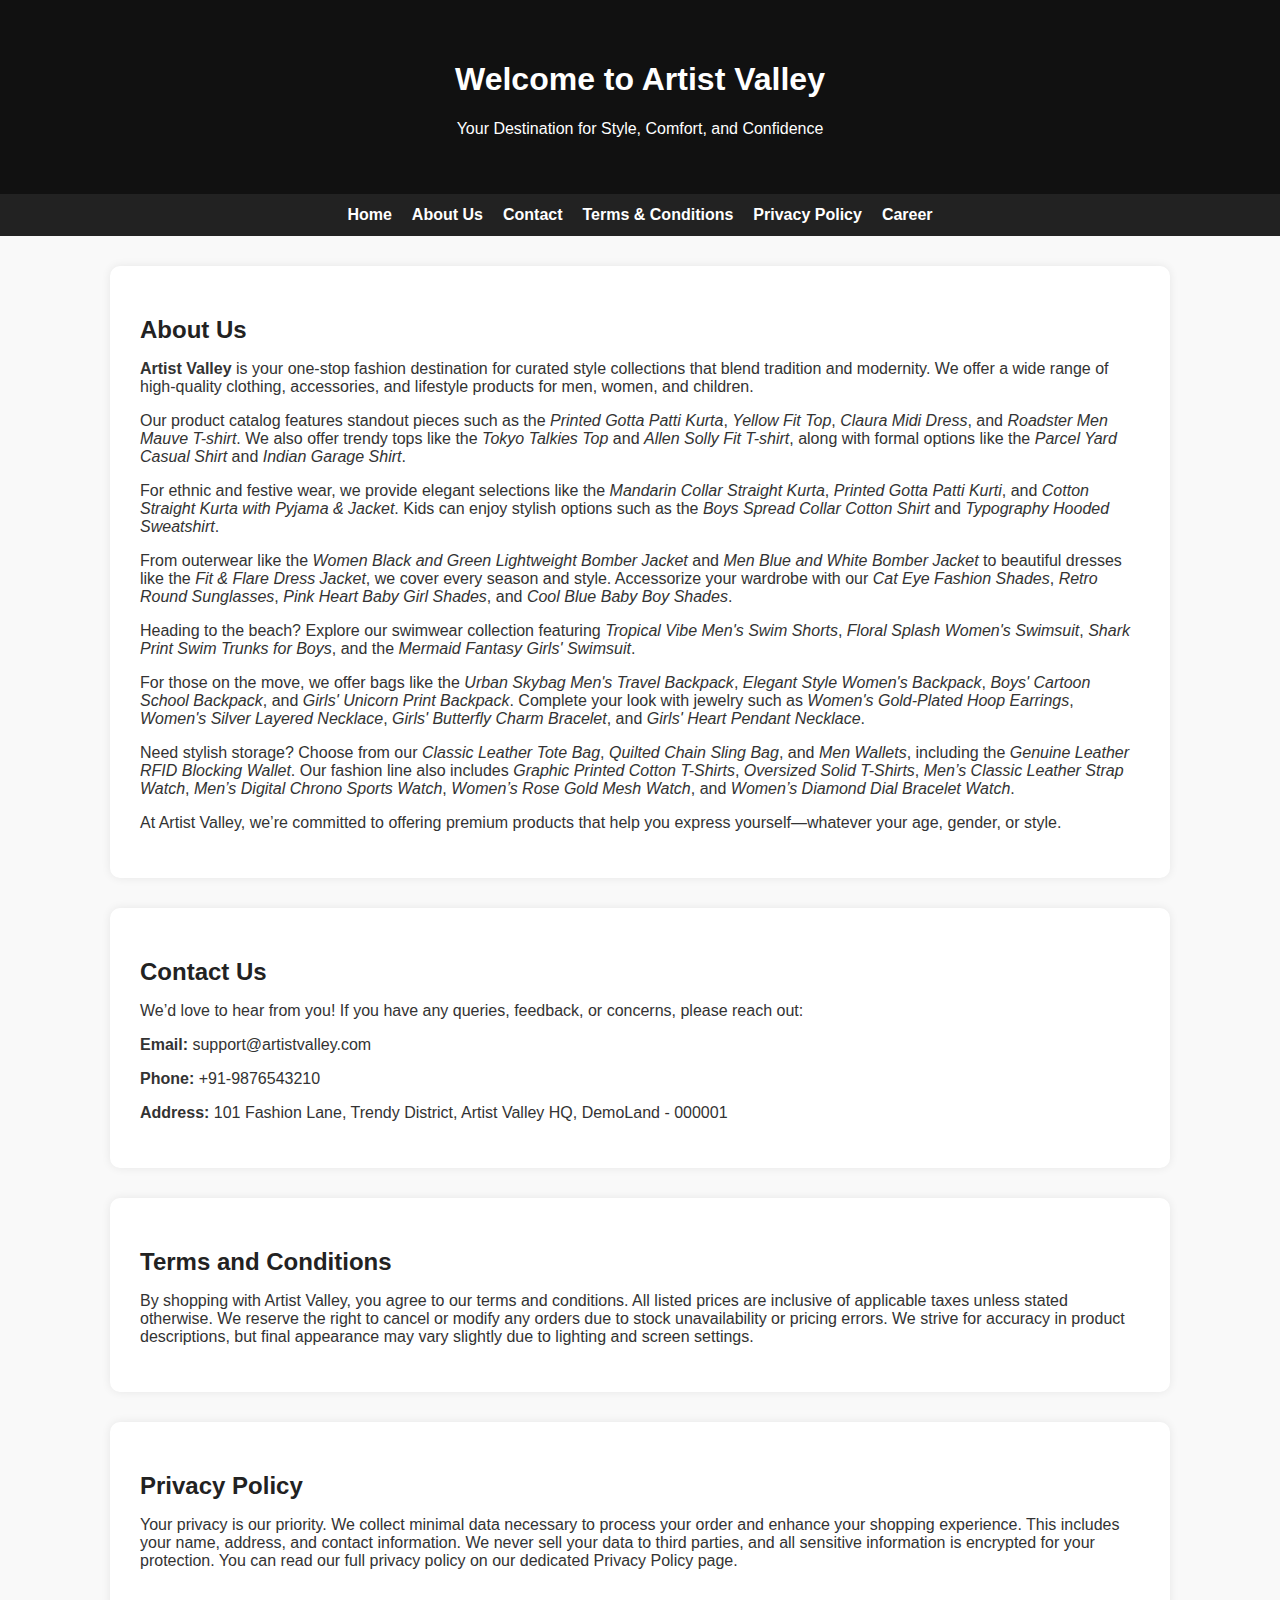
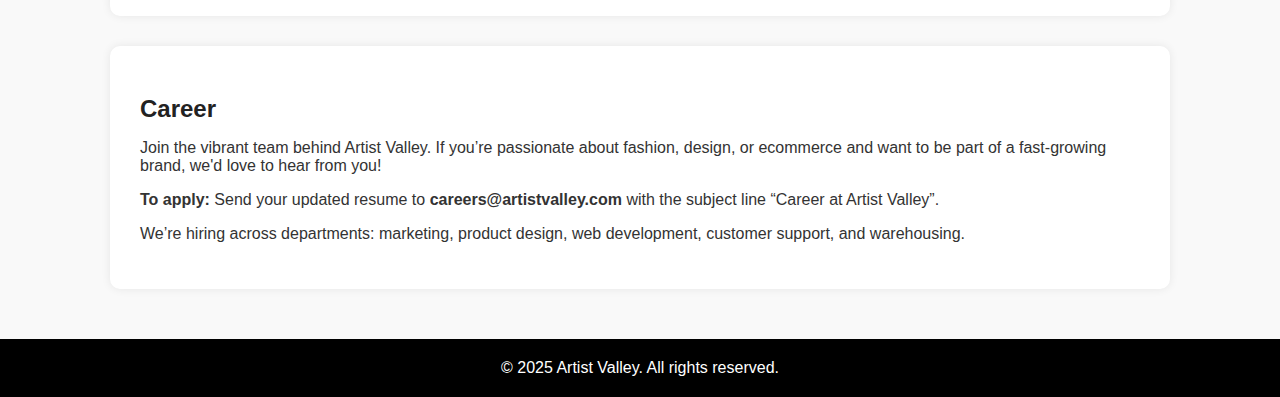
<file: info.html>
<!DOCTYPE html>
<html lang="en">
<head>
  <meta charset="UTF-8" />
  <meta name="viewport" content="width=device-width, initial-scale=1.0"/>
  <title>Artist Valley | Info Pages</title>
 <link rel="stylesheet" href="css/info.css" />
</head>
<body>

  <header>
    <h1>Welcome to Artist Valley</h1>
    <p>Your Destination for Style, Comfort, and Confidence</p>
  </header>

  <nav>
    <a href="index.html">Home</a>
    <a href="#about">About Us</a>
    <a href="#contact">Contact</a>
    <a href="#terms">Terms & Conditions</a>
    <a href="#privacy">Privacy Policy</a>
    <a href="#career">Career</a>
  </nav>

  <section id="about">
    <h2>About Us</h2>
    <p><strong>Artist Valley</strong> is your one-stop fashion destination for curated style collections that blend tradition and modernity. We offer a wide range of high-quality clothing, accessories, and lifestyle products for men, women, and children.</p>
    <p>Our product catalog features standout pieces such as the <em>Printed Gotta Patti Kurta</em>, <em>Yellow Fit Top</em>, <em>Claura Midi Dress</em>, and <em>Roadster Men Mauve T-shirt</em>. We also offer trendy tops like the <em>Tokyo Talkies Top</em> and <em>Allen Solly Fit T-shirt</em>, along with formal options like the <em>Parcel Yard Casual Shirt</em> and <em>Indian Garage Shirt</em>.</p>

    <p>For ethnic and festive wear, we provide elegant selections like the <em>Mandarin Collar Straight Kurta</em>, <em>Printed Gotta Patti Kurti</em>, and <em>Cotton Straight Kurta with Pyjama & Jacket</em>. Kids can enjoy stylish options such as the <em>Boys Spread Collar Cotton Shirt</em> and <em>Typography Hooded Sweatshirt</em>.</p>

    <p>From outerwear like the <em>Women Black and Green Lightweight Bomber Jacket</em> and <em>Men Blue and White Bomber Jacket</em> to beautiful dresses like the <em>Fit & Flare Dress Jacket</em>, we cover every season and style. Accessorize your wardrobe with our <em>Cat Eye Fashion Shades</em>, <em>Retro Round Sunglasses</em>, <em>Pink Heart Baby Girl Shades</em>, and <em>Cool Blue Baby Boy Shades</em>.</p>

    <p>Heading to the beach? Explore our swimwear collection featuring <em>Tropical Vibe Men's Swim Shorts</em>, <em>Floral Splash Women's Swimsuit</em>, <em>Shark Print Swim Trunks for Boys</em>, and the <em>Mermaid Fantasy Girls' Swimsuit</em>.</p>

    <p>For those on the move, we offer bags like the <em>Urban Skybag Men's Travel Backpack</em>, <em>Elegant Style Women's Backpack</em>, <em>Boys' Cartoon School Backpack</em>, and <em>Girls' Unicorn Print Backpack</em>. Complete your look with jewelry such as <em>Women's Gold-Plated Hoop Earrings</em>, <em>Women's Silver Layered Necklace</em>, <em>Girls' Butterfly Charm Bracelet</em>, and <em>Girls' Heart Pendant Necklace</em>.</p>

    <p>Need stylish storage? Choose from our <em>Classic Leather Tote Bag</em>, <em>Quilted Chain Sling Bag</em>, and <em>Men Wallets</em>, including the <em>Genuine Leather RFID Blocking Wallet</em>. Our fashion line also includes <em>Graphic Printed Cotton T-Shirts</em>, <em>Oversized Solid T-Shirts</em>, <em>Men’s Classic Leather Strap Watch</em>, <em>Men’s Digital Chrono Sports Watch</em>, <em>Women’s Rose Gold Mesh Watch</em>, and <em>Women’s Diamond Dial Bracelet Watch</em>.</p>

    <p>At Artist Valley, we’re committed to offering premium products that help you express yourself—whatever your age, gender, or style.</p>
  </section>

  <section id="contact">
    <h2>Contact Us</h2>
    <p>We’d love to hear from you! If you have any queries, feedback, or concerns, please reach out:</p>
    <p><strong>Email:</strong> support@artistvalley.com</p>
    <p><strong>Phone:</strong> +91-9876543210</p>
    <p><strong>Address:</strong> 101 Fashion Lane, Trendy District, Artist Valley HQ, DemoLand - 000001</p>
  </section>

  <section id="terms">
    <h2>Terms and Conditions</h2>
    <p>By shopping with Artist Valley, you agree to our terms and conditions. All listed prices are inclusive of applicable taxes unless stated otherwise. We reserve the right to cancel or modify any orders due to stock unavailability or pricing errors. We strive for accuracy in product descriptions, but final appearance may vary slightly due to lighting and screen settings.</p>
  </section>

  <section id="privacy">
    <h2>Privacy Policy</h2>
    <p>Your privacy is our priority. We collect minimal data necessary to process your order and enhance your shopping experience. This includes your name, address, and contact information. We never sell your data to third parties, and all sensitive information is encrypted for your protection. You can read our full privacy policy on our dedicated Privacy Policy page.</p>
  </section>

  <section id="career">
    <h2>Career</h2>
    <p>Join the vibrant team behind Artist Valley. If you’re passionate about fashion, design, or ecommerce and want to be part of a fast-growing brand, we'd love to hear from you!</p>
    <p><strong>To apply:</strong> Send your updated resume to <strong>careers@artistvalley.com</strong> with the subject line “Career at Artist Valley”.</p>
    <p>We’re hiring across departments: marketing, product design, web development, customer support, and warehousing.</p>
  </section>

  <footer>
    &copy; 2025 Artist Valley. All rights reserved.
  </footer>

</body>
</html>
</file>
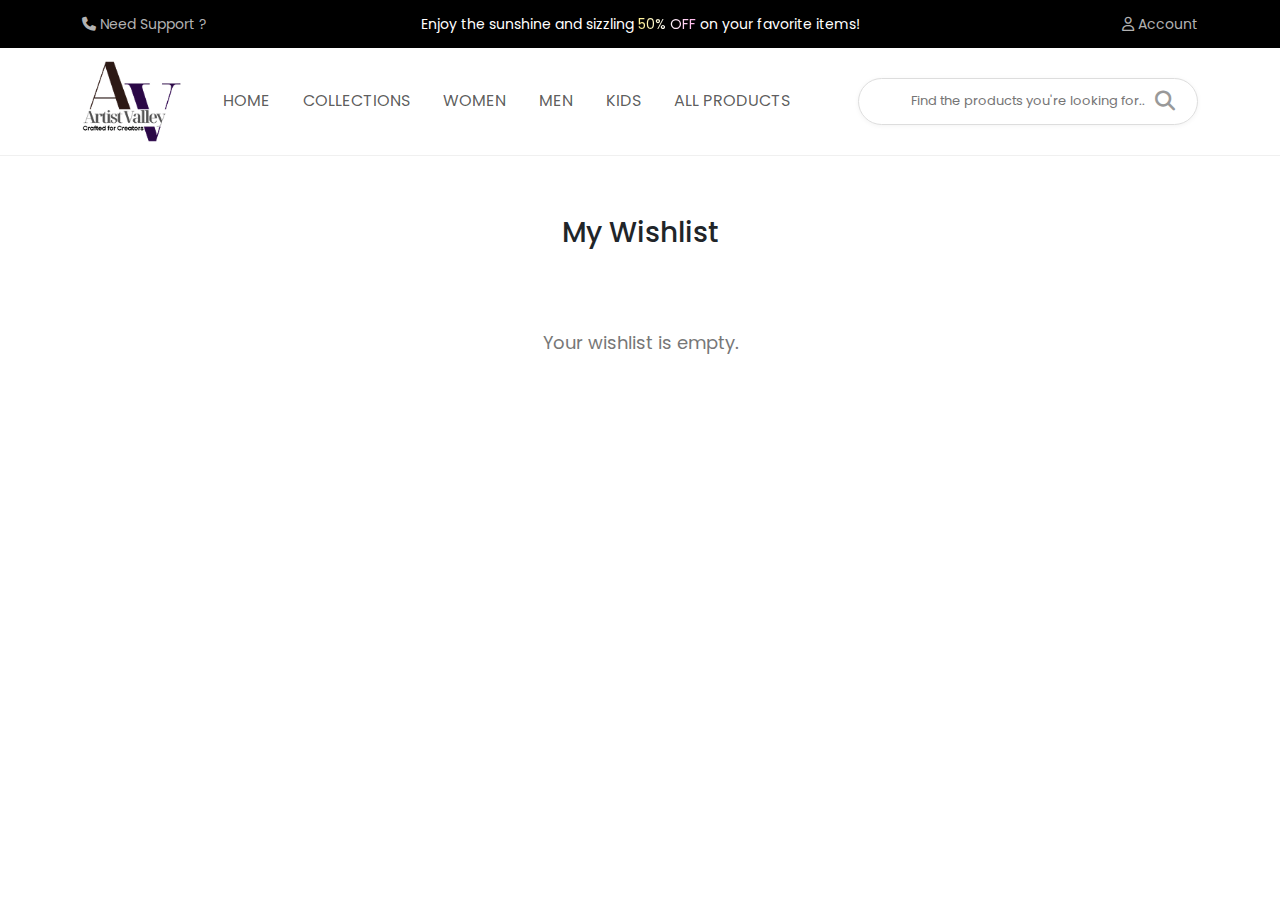
<file: wislist.html>
<!DOCTYPE html>
<html lang="en">
   <head>
      <meta charset="UTF-8">
      <meta name="viewport" content="width=device-width, initial-scale=1.0">
      <title>Wishlist</title>
      <link href="https://cdn.jsdelivr.net/npm/bootstrap@5.3.0/dist/css/bootstrap.min.css" rel="stylesheet">
      <link href="css/style.css" rel="stylesheet">
      <link href="css/quick-view.css" rel="stylesheet">
      <link href="css/listing.css" rel="stylesheet">
      <link rel="stylesheet" type="text/css" href="css/slick.css"/>
      <link href="css/media.css" rel="stylesheet">
      <link href="https://fonts.googleapis.com/css2?family=Oswald&family=Poppins&family=Tomorrow&display=swap" rel="stylesheet">
      <link href="https://fonts.googleapis.com/css2?family=Train+One&display=swap" rel="stylesheet">
      <link rel="stylesheet" href="https://cdnjs.cloudflare.com/ajax/libs/font-awesome/6.7.2/css/all.min.css" integrity="sha512-Evv84Mr4kqVGRNSgIGL/F/aIDqQb7xQ2vcrdIwxfjThSH8CSR7PBEakCr51Ck+w+/U6swU2Im1vVX0SVk9ABhg==" crossorigin="anonymous" referrerpolicy="no-referrer" />


  <style>
  
    .wishlist-container {
      max-width: 1000px;
      margin: 40px auto;
      padding: 20px;
    }

    h2 {
      text-align: center;
      font-size: 28px;
      margin-bottom: 30px;
    }

    .wishlist-item {
      display: flex;
      align-items: center;
      justify-content: space-between;
      border-bottom: 1px solid #ddd;
      padding: 15px 0;
    }

    .wishlist-item img {
      width: 80px;
      height: auto;
      border-radius: 10px;
    }

    .wishlist-info {
      flex-grow: 1;
      margin-left: 20px;
      cursor: pointer;
    }

    .wishlist-name {
      font-size: 18px;
      font-weight: 600;
    }

    .remove-btn {
      font-size: 20px;
      cursor: pointer;
      background: none;
      border: none;
      color: red;
    }

    .empty-message {
      text-align: center;
      font-size: 18px;
      color: #777;
      padding: 50px 0;
    }
  </style>
   </head>
   <body>

      <div class="header-strip">
         <div class="container">
            <div class="row align-items-center">
               <div class="col-sm-3 strip-left">
                  <a href="tel:9830293904"><i class="fa fa-phone header-icon"></i> Need Support ?</a>
               </div>
               <div class="col-sm-6 strip-center">
                  <span class="promo-text">Enjoy the sunshine and sizzling <span class="highlight">50% OFF</span> on your favorite items!</span>
               </div>
               <div class="col-sm-3 strip-right">
    
                  <a href="comingsoon.html"><span class="account_top">
                  <i class="far fa-user"></i> Account
                  </span></a>
               </div>
            </div>
         </div>
      </div>
      <div class="banner_and_nav">

<div class="m-only">
<div class="mobile-header">
  <div class="hamburger">
  <button class="hamburger-btn" onclick="toggleMobileNav()">
    <span></span>
    <span></span>
    <span></span>
  </button>
</div>
  <div class="logo">
    <a class="navbar-brand" href="index.html">
      <img src="images/logo.png" alt="Logo">
    </a>
  </div>

<div class="search-icon" onclick="toggleSearchbar()">
  <i class="fas fa-search"></i>
</div>


  <div class="search-overlay" id="searchOverlay">
  <div class="custom-searchbar">
    <input class="custom-input" type="text" placeholder="Find the products you're looking for.." autocomplete="off">
    <button type="submit" class="custom-search-btn">
      <i class="fa-solid fa-magnifying-glass"></i>
    </button>
    <ul class="search-suggestions suggestions-list"></ul>
  </div>
</div>
<div class="side-nav" id="mobileNav">
   <div class="close-btn_mob" onclick="closeMobileNav()">
    <i class="fas fa-times"></i>
  </div>
  <ul>
    <li><a href="index.html">HOME</a></li>
    <li><a href="listing.html">Collections</a></li>
    <li><a href="category.html?category=women">Women</a></li>
    <li><a href="category.html?category=men">Men</a></li>
    <li><a href="category.html?category=kids">Kids</a></li>
    <li><a href="category.html?category">All Products</a></li>

  </ul>
</div>
<div class="nav-overlay" id="overlay" onclick="closeMobileNav()"></div>
</div>
</div>

<nav class="navbar navbar-expand-lg header_block d-only">
            <div class="container">
               <a class="navbar-brand" href="index.html"><img src="images/logo.png"></a>
               <button class="navbar-toggler" type="button" data-bs-toggle="collapse" data-bs-target="#navbarNav">
               <span class="navbar-toggler-icon"></span>
               </button>
               <div class="collapse navbar-collapse" id="navbarNav">
                  <ul class="navbar-nav me-auto mb-2 mb-lg-0">
                     <li class="nav-item"><a class="nav-link" href="index.html">HOME</a></li>
                     <li class="nav-item"><a class="nav-link" href="listing.html">Collections</a></li>
                     <li class="nav-item"><a class="nav-link"href="category.html?category=women">Women</a></li>
                     <li class="nav-item"><a class="nav-link"href="category.html?category=men">Men</a></li>
                     <li class="nav-item"><a class="nav-link"href="category.html?category=kids">Kids</a></li>
                     <li class="nav-item"><a class="nav-link" href="category.html?category">All Products</a></li>
                  </ul>
                  <div class="nav_right d-flex">
                     <form class="searche_top" role="search" action="search.html" method="GET">
                        <div class="custom-searchbar" style="position: relative;">
                           <input
                              id="search-input"
                              name="query"
                              class="custom-input"
                              type="text"
                              placeholder="Find the products you're looking for.."
                              autocomplete="off"
                              />
                           <button type="submit" class="custom-search-btn">
                           <i class="fa-solid fa-magnifying-glass"></i>
                           </button>
                           <ul id="search-suggestions" class="suggestions-list"></ul>
                        </div>
                     </form>
               
                  </div>
               </div>
            </div>
         </nav>
         </div> 



  <div class="wishlist-container">
    <h2>My Wishlist</h2>
    <div id="wishlist-items"></div>
  </div>


    <script src="https://ajax.googleapis.com/ajax/libs/jquery/3.7.1/jquery.min.js"></script>
    <script src="https://cdn.jsdelivr.net/npm/bootstrap@5.3.0/dist/js/bootstrap.bundle.min.js"></script>
    <script src="js/searche.js"></script>
    <script src="js/mobmenu.js"></script>

  <script>
const wishlistContainer = document.getElementById("wishlist-items");
let wishlist = JSON.parse(localStorage.getItem("wishlist")) || [];

function renderWishlistPage() {
  wishlistContainer.innerHTML = "";

  if (!Array.isArray(wishlist) || wishlist.length === 0) {
    wishlistContainer.innerHTML = "<p class='empty-message'>Your wishlist is empty.</p>";
    return;
  }

  wishlist.forEach((item, index) => {
    let imageUrl = "placeholder.jpg"; // Default fallback

    // Use first color image if available
    if (Array.isArray(item.colors) && item.colors.length > 0 && item.colors[0].image) {
      imageUrl = item.colors[0].image;
    }
    // If no colors, use item.image if available
    else if (item.image) {
      imageUrl = item.image;
    }

    const div = document.createElement("div");
    div.className = "wishlist-item";
    div.innerHTML = `
      <img src="${imageUrl}" alt="${item.name}" class="wishlist-image">
      <div class="wishlist-info">
        <div class="wishlist-name">${item.name}</div>
      </div>
      <button class="remove-btn" data-index="${index}">&times;</button>
    `;

    // Click on product name/image redirects to details
    div.querySelector(".wishlist-info").addEventListener("click", () => {
      window.location.href = `details.html?id=${item.id}`;
    });

    // Remove from wishlist
    div.querySelector(".remove-btn").addEventListener("click", () => {
      removeFromWishlist(index);
    });

    wishlistContainer.appendChild(div);
  });
}

function removeFromWishlist(index) {
  wishlist.splice(index, 1);
  localStorage.setItem("wishlist", JSON.stringify(wishlist));
  renderWishlistPage();
}

renderWishlistPage();


  </script>
</body>
</html>
</file>
<file: css/info.css>
body {
  font-family: 'Segoe UI', Tahoma, Geneva, Verdana, sans-serif;
  background-color: #f9f9f9;
  margin: 0;
  padding: 0;
  color: #333;
}
html {
  scroll-behavior: smooth;
}

header {
  background-color: #111;
  color: white;
  text-align: center;
  padding: 40px 20px;
}

nav {
  background: #222;
  display: flex;
  justify-content: center;
  flex-wrap: wrap;
  gap: 20px;
  padding: 12px;
}

nav a {
  color: #fff;
  text-decoration: none;
  font-weight: 600;
  transition: color 0.3s ease;
}

nav a:hover {
  color: #ff9900;
}

section {
  max-width: 1000px;
  margin: 30px auto;
  background: #fff;
  padding: 30px;
  border-radius: 10px;
  box-shadow: 0 0 10px rgba(0, 0, 0, 0.08);
}

h2 {
  color: #222;
  margin-bottom: 15px;
}

.product-list {
  list-style: disc;
  padding-left: 20px;
  columns: 2;
  gap: 30px;
}

.product-list li {
  margin-bottom: 10px;
}

footer {
  background-color: #000;
  color: #fff;
  text-align: center;
  padding: 20px;
  margin-top: 50px;
}
</file>
<file: css/style.css>
body {
      font-family: 'Poppins', sans-serif;
    }

img{
  max-width: 100%;
}

@font-face {
    font-family: 'Pridi';
    src: url('../fonts/Pridi-Regular.woff2') format('woff2'),
        url('../fonts/Pridi-Regular.woff') format('woff'),
        url('../fonts/Pridi-Regular.ttf') format('truetype');
    font-weight: normal;
    font-style: normal;
    font-display: swap;
}

@font-face {
    font-family: 'Pridi';
    src: url('../fonts/Pridi-SemiBold.woff2') format('woff2'),
        url('../fonts/Pridi-SemiBold.woff') format('woff'),
        url('../fonts/Pridi-SemiBold.ttf') format('truetype');
    font-weight: 600;
    font-style: normal;
    font-display: swap;
}

@font-face {
    font-family: 'Pridi';
    src: url('../fonts/Pridi-Medium.woff2') format('woff2'),
        url('../fonts/Pridi-Medium.woff') format('woff'),
        url('../fonts/Pridi-Medium.ttf') format('truetype');
    font-weight: 500;
    font-style: normal;
    font-display: swap;
}

@font-face {
    font-family: 'Pridi';
    src: url('../fonts/Pridi-Bold.woff2') format('woff2'),
        url('../fonts/Pridi-Bold.woff') format('woff'),
        url('../fonts/Pridi-Bold.ttf') format('truetype');
    font-weight: bold;
    font-style: normal;
    font-display: swap;
}



    .header-strip {
      background-color: #000;
      padding: 12px 0;
      color: white;
    }

    .promo-text {
      font-weight: revert;
      font-size: 14px;
    }

    .highlight {
      background: linear-gradient(90deg, #FFEF8A, #FFFFFF, #FFB3EA);
      -webkit-background-clip: text;
      -webkit-text-fill-color: transparent;
    }

    .header_block {
      background-color: #ffffff75;
      border-bottom: 1px solid #f0f0f0;
      padding: 8px 0;
      /* position: absolute; */
      width: 100%;
      left: 0;
      right: 0;
      z-index: 1050;
    }

    .search-input {
      max-width: 200px;
    }

    .cart-icon {
      position: relative;
      margin-left: 15px;
    }

    .cart-count {
      position: absolute;
      top: -11px;
      right: -7px;
      background: #920202;
      color: #ffffff;
      font-size: 13px;
      border-radius: 50%;
      /* padding: 2px 6px; */
      height: 20px;
      width: 20px;
      display: flex;
      align-items: center;
      justify-content: center;
      /* border: 1px solid #920202; */
      font-weight: normal;
    }

    .navbar-nav {
      flex-direction: column;
    }
    .strip-left{text-align: left;font-size: 14px;font-weight: normal;color: #b2b2b2;}
    .strip-left a{
      color: #b2b2b2;
      text-decoration: none;
    }
    .strip-center{
text-align: center;
    }
    .strip-right{
      text-align: right;
      display: flex;
      justify-content: right;
      column-gap: 14px;
      font-size: 12px;
      font-weight: normal;
    }
    .strip-right a{
      font-size: 14px;
      color: #b2b2b2;
      text-decoration: none;
    }


       .custom-searchbar {
      display: flex;
      align-items: center;
      border: 1px solid #ddd;
      border-radius: 999px;
      padding: 0;
      background: #ffffff8f;
      box-shadow: 0 1px 5px rgba(0, 0, 0, 0.05);
      width: 100%;
      justify-content: space-between;
      align-items: center;
    }

    .custom-category {
      border-right: 1px solid #ddd;
      padding-right: 12px;
      margin-right: 12px;
    }

    .custom-select {
      border: none;
      background: transparent;
      font-size: 14px;
      color: #444;
      outline: none;
      cursor: pointer;
    }

    input.custom-input {
   width: 100%;
   padding: 0;
   height: 45px;
   border: 0;
   font-size: 13px;
   text-align: center;
   background: initial;
   }

    .custom-search-btn {
      background: none;
      border: none;
      font-size: 20px;
      color: #888;
      cursor: pointer;
    }

    .custom-search-btn:hover {
      color: #333;
    }

    /* Mega Menu */
    .mega-menu {
      position: absolute;
      top: 100%;
      left: 0;
      width: 100%;
      background-color: #fff;
      z-index: 1000;
      box-shadow: 0 4px 10px rgba(0, 0, 0, 0.1);
      display: none;
      opacity: 0;
      transition: all 0.3s ease;
    }

    .mega-menu.show {
      display: block;
      opacity: 1;
    }

    .navbar-expand-lg .navbar-nav .nav-link{
       font-family: "Poppins", sans-serif;
       padding-left: 25px;
       text-transform: uppercase;
    }

    /* Mobile Menu */
    #mobileMenu {
      position: fixed;
      top: 0;
      left: -100%;
      width: 100%;
      height: 100vh;
      background-color: #fff;
      z-index: 1050;
      transition: left 0.3s ease-in-out;
      padding: 30px;
    }

    #mobileMenu.show {
      left: 0;
    }

    .mobile-menu-close {
      font-size: 24px;
      cursor: pointer;
      margin-bottom: 20px;
    }

    .navbar-brand img{
      width: 100px;
    }


    .prod_slider_top-wrapper {
      max-width: 100%;
      overflow: hidden;
      padding: 40px 20px;
      margin-top: 19px;
    }

    .slider-header {
      text-align: center;
      margin-bottom: 20px;
    }

    .slider-header h2 {
      font-weight: 800;
      font-size: 1.5rem;
      letter-spacing: 2px;
    }

    .slider-header p {
      font-size: 1.2rem;
      font-weight: 600;
    }

    .highlight {
      color: #d28c00;
    }
.prod_top_header{
    display: flex;
    justify-content: space-between;
    align-items: center;
    margin-bottom: 30px;
}
.prod_top_header_left{

}
.prod_top_header_right{

}

    .slider-prod {
      
    }

    .slider-item {margin: 12px;text-align: center;}
    .slider-item a{
      text-decoration: none;
    }

    .slider-item img {
      max-width: 100%;
      height: auto;
    }

    .slider-item h3 {
      font-size: 16px;
      margin-top: 10px;
      color: #000;
    }

    .slider-item .top_categories{
      text-align: center;
      background: #f9f9f9;
      border-radius: 16px;
      padding: 20px;
      text-decoration: none;
      display: block;
    }

    .nav-btn {
      position: absolute;
      top: 50%;
      transform: translateY(-50%);
      font-size: 2rem;
      background: #000;
      color: #fff;
      border: none;
      width: 40px;
      height: 40px;
      border-radius: 50%;
      cursor: pointer;
      z-index: 2;
    }

    .nav-btn.left {
      left: 0;
    }

    .nav-btn.right {
      right: 0;
    }

    .explore-btn {
      display: inline-block;
      padding: 11px 34px;
      background: black;
      color: #B8B8B8;
      border-radius: 40px;
      /* font-weight: bold; */
      font-size: 14px;
      text-decoration: none;
    }
    a.explore-btn i{
margin-left: 12px;
    }

    .prod_top_header_left p{font-family: 'Poppins', sans-serif;margin-bottom: 9px;letter-spacing: 3px;}
    .prod_top_header_left h3{font-family: 'Pridi';color: #4C4C4C;font-size: 26px;}

    .prod_top_header_left h3 span{

    }

    .slider_prod_top .slick-arrow{
          font-family: "Font Awesome 5 Free";
          background: none;
          border: 0;
          position: absolute;
          top: 41%;
          z-index: 9;
    }
      .slider_prod_top .slick-arrow i {
        font-size: 20px;
        color: #888;
      }
      button.custom-next{right: -22px;}
      button.custom-prev{
        left: -22px;
      }
      .prod_top_header_left h3 span{
        color: #DA9113;
        font-weight: 600;
      }

      .product_tab{
        margin-top: 33px;
      }

      .product_tab .nav-tabs{
        justify-content: center;
      }
      .tab_product_col{
        position: relative;
        min-height: 299px;
        display: flex;
        flex-direction: column;
        justify-content: space-around;
        text-align: right;
        background: #EAEAEA;
        padding: 0px 42px;
      }
      .tab_product_col:after{
        position: absolute;
        left: 5%;
        right: 5%;
        top: 5%;
        bottom: 5%;
        background: #00000000;
        border: 4px;
        content: '';
        border: 4px solid;
        border-image: linear-gradient(to right, #DBDBDB, #FFFFFF);
        border-image-slice: 1;
}


      .tap_prod_img {
        position: absolute;
        bottom: 0;
        left: 0;
        right: 0;
        z-index: 9;
        width: 400PX;
        margin: 0 auto;
      }

      .tab_btn{

      }
      .tab_btn a{
        background: #ffffffde;
        color: #000;
        display: inline-block;
        padding: 8px 33px;
        border-radius: 30px;
        text-decoration: none;
        font-weight: 600;
        font-size: 14px;
      }
      .tab_text, .tab_btn{
        position: relative;
        z-index: 10;
      }
      .tab_product_inner {}


.p_l_r_7{ padding-right: 7px;
    padding-left: 7px;
}
.tab_text h3{
color: #B69999;
font-size: 34px;
}

.tab_text h4{
color: #000;
font-size: 14px;
}

.prod_tab_nav{margin-top: 29px;border:0;}

.home_tab .nav-tabs .nav-link{
  border-left: 0;
  border-right: 0;
  border-top: 1px solid #ccc;
  border-radius: 0;
  color: #898787;
  position: relative;
  padding-right: 26px;
  padding-left: 26px;
}
.home_tab .nav-tabs .nav-link:hover{

}
.home_tab .nav-tabs .nav-link.active{
  border-top:2px solid #000;
    position: relative;
}
.home_tab .nav-tabs .nav-link.active:before{
  position: absolute;
  content: '';
  border-left: 6px solid transparent;
  border-right: 6px solid transparent;
  border-bottom: 6px solid #000;
  top: -7px;
  left: 0;
  right: 0;
  width: 7px;
  margin: 0 auto;
}

.product_section{
  margin-top: 60px;
}

.product_section_heading {
border-bottom: 1px solid #D6D6D6;
padding: 6px 0;
align-items: flex-end;
}
.home_filter {
    text-align: right;
    display: flex;
    justify-content: right;
}
.filters {
    display: flex;
    gap: 16px;
}
.filters select {
    font-size: 14px;
    padding: 8px 15px;
    border-radius: 3px;
    border: 1px solid #ccc;
    color: #858585;
    font-weight: normal;
}

.product_section_heading h2{
font-size: 33px;
color: #000;
position: relative;
font-family: 'Pridi';
margin-bottom: 0;
     text-align: left;

}
.product_section_heading p{
margin-bottom: 0;
color: #8B8B8B;
}

.product_section_heading h2 span{
color: #F49A00;
}
.product_section_heading p span{
color: #000;
font-weight: 600;
}

.product-card{
position: relative;
}


.prod_img_with_btn{
    background: #EFEFEF;
    border-radius: 4px;
    padding: 0;
    position: relative;
    border: 1px solid #ccc;
    overflow: hidden;
    transition: all 0.3s ease;
}

.product_row{
  margin-top: 45px;
}
.prod_all_btns {position: absolute;bottom: -4px;left: 0;right: 0;text-align: center;padding: 12px 0;}

.add_to_cart_btn_prob a{

}

.prod_grid_img{
  position: relative;
  top: 0;
  transition: all 0.3s ease;
  width: 304px;
  height: 405px;
  object-fit: cover;
}

.prod_col:hover .prod_grid_img {
    transition: all 0.3s ease;
    top: -2px;
}




.prod_btm_btns{
  display: flex;
  align-items: center;
  justify-content: space-around;
}



    .color-container {
      display: flex;
      gap: 8px;
      align-items: center;
      padding: 5px 0;
      border-radius: 30px;
      position: relative;
      top: 0;
      transition: all 0.3s ease;
      opacity: 0;
    }

    .color-container p{
    font-size: 13px;
    margin-bottom: 0;
    color: #666;
    }

.dot_clr {
      width: 17px;
      height: 17px;
      display: flex;
      justify-content: center;
      align-items: center;
      border: 2px solid #fff;
    }

    .dot_clr {
      border-radius: 50%;
    }

.dot_clr.maroon_dot { background-color: maroon; }
.dot_clr.black_dot { background-color: black; }
.dot_clr.blue_dot { background-color: blue; }
.dot_clr.white_dot { background-color: white; border: 1px solid #000; }
.dot_clr.brown_dot { background-color: brown; }
.dot_clr.denim_dot { background-color: #1560bd; } /* or your preferred denim shade */
.dot_clr.pink_dot { background-color: pink; }
.dot_clr.yellow_dot { background-color: yellow; }
.dot_clr.green_dot { background-color: green; }
.dot_clr.red_dot { background-color: red; }


.red-black-yellow_gradient_dot {
  background: linear-gradient(to right, red,yellow, black);
}




.prd_add_to_cart_btn{
  position: relative;
  z-index: 2;
  display: inline-block;
  background: #000;
  padding: 9px 43px;
  border-radius: 30px;
  color: #fff;
  text-decoration: none;
  top: 16px;
  transition: all 0.3s ease;
  border: 0;
  cursor: pointer;
}
.prod_btm_btns{
  position: relative;
  z-index: 3;
  top: 9px;
}

.product-info {
  margin-top: 12px;
  text-align: center;
}

.product-info .sizes{
  font-size: 12px;
  display: none;
}

.prod_btm_btns i{
    font-size: 18px;
    color: #6e6e6e;
}

.wishlist_incard {
    position: absolute;
    right: 10px;
    top: 10px;
    height: 36px;
    width: 36px;
    border-radius: 50px;
    border: 1px solid #ffffff;
    background: #ffffff8a;
    color: #b5b5b56e;
    display: flex;
    justify-content: center;
    align-items: center;
    font-size: 14px;
    text-align: center;
    z-index: 999;
    cursor: pointer;
    line-height: normal;
}

.wishlist_incard i{padding-top: 2px;}

.wishlist.active {
    color: #b95151;
}

.discount-sticker{

    position: absolute;
    top: 15px;
    left: 0px;
    background: #569900;
    color: white;
    font-size: 12px;
    padding: 5px 9px;
    border-radius: 6px 0px 0 6px;
    font-weight: bold;
    z-index: 9;
    transform: rotate(270deg);
}


.prod_col{position: relative;margin-bottom: 40px;}


.prd_eye_btn, .prd_wist_btn{
position: relative;
transition: all 0.3s ease;
top: 0;
}
.prd_eye_btn{
  left: 0;
  opacity: 0;
  cursor: pointer;
}
.prd_wist_btn{right: 0;opacity: 0;}

.prod_col:hover .prd_eye_btn {
    left: 26px;
    transition: all 0.3s ease;
    top: -14px;
    opacity: 1;
}


.prod_col:hover .prd_wist_btn {
    right: 29px;
    transition: all 0.3s ease;
    top: -13px;
    opacity: 1;
    border: 0;
    background: none;
}

 .prd_wist_btn.active i {
      color: red;
    }



.bag-shopping{
      right: 0;
      opacity: 0;
      position: relative;
      transition: all 0.3s ease;
      top: 0;
      cursor: pointer;
}


.prod_col:hover .bag-shopping {
    right: 29px;
    transition: all 0.3s ease;
    top: -13px;
    opacity: 1;
    border: 0;
    background: none;
}

    


.prod_col:hover .prd_add_to_cart_btn {
    transition: all 0.3s ease;
    top: -17px;
    opacity: 1;
}



.prod_col:hover .color-container{
   transition: all 0.3s ease;
   top: -15px;
   opacity: 1;
}

.prod_all_btns:after {
    position: absolute;
    content: '';
    width: 100%;
    height: 147px;
background: #ffffff;
background: linear-gradient(0deg,rgba(255, 255, 255, 1) 23%, rgba(255, 255, 255, 0) 100%);
    bottom: 4px;
    left: 0;
    right: 0;
    opacity: 0;
    transition: all 0.3s ease;
    
}



.prod_col:hover .prod_all_btns:after {
    position: absolute;
    content: '';
    width: 100%;
    height: 147px;
background: #ffffff;
background: linear-gradient(0deg,rgba(255, 255, 255, 1) 23%, rgba(255, 255, 255, 0) 100%);
    bottom: 4px;
    left: 0;
    right: 0;
    opacity: 1;
    transition: all 0.3s ease;
    
}





.product-info .product-name{font-size: 16px;font-weight: 500;margin-bottom: 0;}

.product-price{margin-bottom: 0;margin-top: 4px;border-top: 1px solid #f9f9f9;}

.product-price .price-new{color: #B86500;font-weight: 600;}
.product-price .price-old{color: #b1b1b1;text-decoration: line-through;}
.rating{font-size: 19px;margin-top: 1px;color: #FFC300;}
.rating span{
  color: #a5a5a5;
}
.product-price span{
  font-size: 15px;
}

.color-dots .dot {
    width: 16px;
    height: 16px;
    border-radius: 50%;
    border: 1px solid #ccc;
    cursor: pointer;
}
.color-dots { display: flex; gap: 5px;  }



.sale_badge_prod img{position: absolute;right: 6px;top: -8px;transition: all 0.3s ease;}

.prod_col:hover .sale_badge_prod img {
    transform: rotate(19deg);transition: all 0.3s ease;
        filter: invert(1);
    filter: invert(0.5) sepia(4) saturate(7) hue-rotate(403deg);
}

.banner_part{padding-top: 1%;position: relative;/* top: -80px; */}

.banner_1{
  background: url(../images/pink_bg1.jpg);
  background-size: 100% 100%;
}
.banner_2{
  background: url(../images/blue_bg2.jpg);
  background-size: 100% 100%;
}
.banner_3{
  background: url(../images/grey_bg3.jpg);
  background-size: 100% 100%;
}
.banner_4{
  background: url(../images/green_bg4.jpg);
  background-size: 100% 100%;
}





.row_banner{align-items: center;}

.banner_modal{

}
.banner_modal img{position: relative;z-index: 99;padding: 0;width: 100%;}

.banner_text {text-align: center;}

.banner_text h2{font-size: 79px;font-family: "Train One", system-ui;margin-bottom: 0;text-transform: uppercase;letter-spacing: -3px;}



.banner_text h3{font-size: 42px;font-family: "Oswald", sans-serif;margin-top: 0;text-transform: uppercase;}

.banner_text p{margin-top: 0;}

.banner_btn{margin-top: 6%;text-align: center;}

.banner_btn a{
  display: inline-block;
  background: #000;
  text-align: center;
  color: #d1d1d1;
  padding: 11px 40px;
  border-radius: 30px;
  text-decoration: none;
  line-height: normal;
  font-size: 16px;
}
.banner_btn a i{
  margin-left: 14px;
}

.banner_1 .banner_text h2{color: #FF7590;}
.banner_2 .banner_text h2{color: #069FB4;}
.banner_3 .banner_text h2{color: #000;}
.banner_4 .banner_text h2{color: #578D42;}

.banner_1 .banner_text h3{

}

.banner_1 .banner_text p{

}

.container_banner{
  max-width: 90%;
  margin: 0 auto;
}

.banner_slider{
  position: relative;
}

.banner_slider .slick-arrow{
    position: absolute;
    z-index: 99;
    top: 50%;
    height: 42px;
    width: 42px;
    display: flex;
    align-items: center;
    justify-content: center;
    border-radius: 50%;
    background: #ffffff4d;
    border: 2px solid #ffffff;
}
.banner_slider .custom-prev{left: 60px;}
.banner_slider .custom-next{right: 60px;}
.banner_slider .slick-arrow i{color: #c1c1c1;}

.banner_and_nav {
  position: relative;
}


.banner_timer {
    position: absolute;
    
    z-index: 9;
    bottom: 0;
    left: 0;
    right: 0;
    color: #fff;
    text-align: right;
    padding-right: 21%;
    padding-top: 17px;
    padding-bottom: 17px;
}

.banner_1 .banner_timer {
  background: #E49FAD;
}
.banner_2 .banner_timer {
  background: #61D4E4;
}
.banner_3 .banner_timer {
  background: #C9C5C5;
}
.banner_4 .banner_timer {
  background: #A5BB77;
}


.timer_inner{display: flex;justify-content: right;align-items: center;}

.timer_inner h3{font-size: 21px;margin-bottom: 0;color: #000;margin-right: 8px;text-transform: uppercase;position: relative;top: 2px;font-weight: 700;}

.timer_inner #countdown{font-size: 36px;font-weight: 700;font-family: 'Tomorrow', sans-serif;text-shadow: 1px 1px 2px #171717;}


.banner_timer:after{
  position: absolute;
  background: url(../images/banner/banner_grapics.png);
  content: '';
  height: 80px;
  bottom: 0;
  z-index: 99;
  top: -80px;
  width: 33%;
  background-size: 100%;
  right: 12%;
  margin: 0 auto;
  background-repeat: no-repeat;
}
.nav_right{
  gap: 8px;
  width: 34%;
  justify-content: flex-end;
  align-items: center;
}
.searche_top{
  width: 100%;
}
.custom-search-btn i{
  padding-right: 6px;
  color: #999;
  font-size: 20px;
}

.cart-icon i{font-size: 24px;}

span.cart-count{
  
}




    .summer-banner {
      background: url('../images/summer_bg.png') no-repeat center/cover;
      width: 100%;
      display: flex;
      justify-content: center;
      padding: 0 20px;
      position: relative;
      margin-top: 5%;
      min-height: 374px;
    }

    .summer-banner-wrapper {
      max-width: 1200px;
      width: 100%;
      display: flex;
      justify-content: space-between;
      align-items: center;
      /* flex-wrap: wrap; */
      text-align: center;
      /* position: relative; */
    }

    .summer-left{width: 17%;position: absolute;left: 7%;}
    .summer-right {
     width: 19%;
     position: absolute;
     right: 4%;
     bottom: 0;
    }

    .summer-left img{
      /* position: absolute; */
      left: 0;
      top: -15%;
      width: 100%;
    }

   .summer-right img{
   /* position: absolute; */
   right: 0;
   top: -15%;
   width: 100%;
   }


    .summer-text {
      width: 60%;
      padding: 0;
      display: flex;
      align-items: center;
      justify-content: space-around;
      margin: 0 auto;
      font-family: 'Pridi';
    }

    .summer-text h2 {
      font-size: 4rem;
      color: #a76a5c;
      font-weight: normal;
      margin-bottom: 0;
    }

    .summer-text h1 {
      font-size: 6.5rem;
      color: #fff;
      margin-top: 5px;
      line-height: 48px;
      font-weight: normal;
    }

    .summer-offer {
      font-size: 27px;
      margin: 0 0;
      color: #333;
      font-weight: normal;
    }

    .summer-highlight {
      font-weight: bold;
      color: #a0522d;
    }

    .summer-before-midnight {
      font-weight: normal;
      font-size: 25px;
      color: #A17A84;
    }

    .summer-icons {
      margin-top: 20px;
      display: flex;
      justify-content: center;
      gap: 15px;
    }

    .summer-icons i {
      font-size: 17px;
      color: #A7807E;
      border: 2px solid #A7807E;
      height: 33px;
      width: 33px;
      padding: 10px;
      display: flex;
      justify-content: center;
      align-items: center;
      border-radius: 30px;
    }

  .tranding_img img{
    width: 100%;
  }

  .tranding_part{
    margin:8% 0;
  }

  .banner_new{
    background: url(../images/banner_2_bg.jpg);
    min-height: 390px;
    background-size: 100%;
    background-repeat: no-repeat;
    display: flex;
    align-items: center;
    /* margin-bottom: 4%; */
  }

 .banner_new_text {
    text-align: center;
}
 .banner_new_text h2 {color: #fff;font-size: 48px;    font-family: 'Pridi';
}

.banner_new1_text h2{
  color: #fff;font-size: 48px;    font-family: 'Pridi'
}
.banner_new1_text p{
  font-size: 17px;color: #fff;
}
 .banner_new_text p{font-size: 17px;color: #C2ABD5;}

 .banner_new2_bg{
   background: url(../images/banner_new2_bg.jpg);
   min-height: 390px;
   background-size: 100%;
   background-repeat: no-repeat;
   display: flex;
   align-items: center;
   margin-bottom: 0;
 }
 .banner_new_text a{
  color: #B4B4B4;
  text-decoration: none;
 }
  .banner_new_text a span img{
    width: 20px;
 }





    .footer-nav {
      border-top: 1px solid #eee;
      border-bottom: 1px solid #eee;
      padding: 15px 0;
      text-align: center;
    }
    .footer-nav a {
      margin: 0 20px;
      color: #595959;
      font-weight: 600;
      text-decoration: none;
      text-transform: uppercase;
      font-size: 15px;
    }
    .footer-section {
      padding: 40px 0;
      border-bottom: 1px solid #eee;
      max-width: 77%;
      margin: 30px auto;
    }
    .footer-section h6 {
      font-weight: 700;
      margin-bottom: 15px;
    }
    .footer-section p {
      margin: 0;
      color: #333;
    }
    .footer-section a {
      color: #000;
      text-decoration: none;
    }
    .footer-section a:hover {
      text-decoration: underline;
    }
    .social-icons a {
      font-size: 18px;
      margin-right: 15px;
      color: #000;
    }
    .cards img {
      width: 35px;
      /* margin-right: 8px; */
    }
    .footer-bottom {
      text-align: center;
      padding: 15px 0;
      font-size: 14px;
    }
    .footer-logo {
      text-align: center;
      padding: 20px 0;
    }
    .footer-logo img {
      height: 70px;
    }

    .socialandcard{
      max-width: 40%;
      margin: 0 auto;
    }



    .testimonial-section {
      max-width: 1200px;
      margin: 6% auto;
      /* margin-bottom: 6%; */
    }
    .section-header {
      text-align: right;
      margin-bottom: 30px;
    }
    .section-header h2 {
      font-size: 28px;
      font-family: 'Poppins', sans-serif;
      font-weight: 600;
    }
    .section-header p {
      font-size: 14px;
      color: #888;
    }

    .testimonial-slider {
      display: flex;
    }

    .testimonial-box {
      background: #f8f8f8;
      padding: 30px;
      border-radius: 15px;
      margin: 0 15px;
      box-shadow: 0 0 10px rgba(0,0,0,0.05);
      position: relative;
      min-height: 280px;
    }

    .testimonial-box i {
      font-size: 43px;
      color: #858484;
      font-style: normal;
      position: relative;
      top: 13px;
      margin-right: 5px;
    }

    .testimonial-box h3 {
      font-size: 18px;
      font-weight: 600;
      margin: 3px 0 10px;
    }

    .testimonial-box p {
      font-size: 14px;
      color: #777;
      line-height: 1.6;
    }

    .testimonial-user {
      display: flex;
      align-items: center;
      margin-top: 20px;
    }

    .testimonial-user img {
      width: 40px;
      height: 40px;
      border-radius: 50%;
      margin-right: 10px;
    }

    .testimonial-user-info span {
      display: block;
      font-size: 13px;
      color: #333;
    }

    .testimonial-stars {
      position: absolute;
      top: 25px;
      right: 30px;
      font-size: 13px;
      color: #FFD700;
    }
    .testimonial-stars span{
      color: #000;
      font-style: normal;
    }


    .testimonial-slider .slick-arrow {
    position: absolute;
    z-index: 99;
    top: 46%;
    height: 38px;
    width: 38px;
    display: flex;
    align-items: center;
    justify-content: center;
    border-radius: 50%;
    background: #ffffff;
    border: 1px solid #dddddd;
    color: #777;
    font-size: 12px;
}

.testimonial-slider .custom-prev {
    left: -8px;
}
.testimonial-slider .custom-next {
    right: -6px;
}


    .product-name {
      white-space: nowrap;         
      overflow: hidden;           
      text-overflow: ellipsis;      
      display: block;
      font-weight: bold;
      font-size: 16px;
      cursor: pointer;
    }

    .brand_and_size{

    }
    .brand_and_size p{
      font-size: 14px;
      margin-bottom: 0;
    }



.dot_clr {
  position: relative;
}


/* Cross line on non-active dots */
.crossed::after {
  content: '';
  position: absolute;
  top: 50%;
  left: 0;
  width: 100%;
  height: 2px;
  background: red;
  transform: rotate(-45deg);
}


.crossed::after {
  content: '';
  position: absolute;
  top: 50%;
  left: 0;
  width: 100%;
  height: 2px;
  background: red;
  transform: rotate(-45deg);
}

.brand_name,.brand_size {
font-size: 12px;
}

  #popupMessage{
         position: fixed;
    top: 4%;
    right: 7%;
    background-color: #00891f;
    color: white;
    padding: 10px 20px;
    border-radius: 10px;
    z-index: 1000;
    box-shadow: 0 2px 10px rgba(0, 0, 0, 0.3);
    opacity: 0; 
  transition: opacity 0.5s ease; 
    pointer-events: none;
    font-size: 10px;
    z-index: 9999;
    width: 10%;
     }

     .size-select {
      display: none;
     }
      .product-info .brand { color: #777; font-size: 12px; }


.product-price .price {
    font-weight: bold;
    margin-top: 5px;
}
     

.suggestions-list {
  list-style: none;
  margin: 0;
  padding: 0;
  position: absolute;
  top: 100%;
  left: 0;
  right: 0;
  background: #fff;
  max-height: 200px;
  overflow-y: auto;
  z-index: 999;
}

.suggestions-list li {
  padding: 10px;
  cursor: pointer;
}

.suggestions-list li:hover {
  background-color: #f0f0f0;
}

.custom-input:focus,
.custom-input:focus-visible,
.custom-search-btn:focus,
.custom-search-btn:focus-visible {
  outline: none;
  box-shadow: none;
}


div#category-banner {
    padding: 30px;
    border: 1px solid #ccc;
    margin-bottom: 30px;
    border-radius: 5px;
    text-align: center;
    }

    .category-title-section h2{
      font-weight: 600;
    }

    .category-title-section p{margin-bottom: 0;}

 .bradcrum_bg {
    background: url(../images/bradcrum_bg.png);
    background-size: 100% 100%;
    background-repeat: no-repeat;
    min-height: 87px;
    display: flex;
    align-items: center;
}

.breadcrumb-list li{

}
.breadcrumb-list li a{ 
  color: #000;
  text-decoration: none;
}

.breadcrumb-list li.list-inline-item.active {
  color: #F5923B;
  font-weight: 600;
}


    .wishlist-count {/* background: red; */color: #ff0000;border-radius: 50%;/* padding: 2px 6px; *//* margin-left: 5px; */font-size: 14px;}   
    .clearfix::after { content: ""; display: table; clear: both; }
    .cart-toggle { cursor: pointer; font-weight: bold; color: #007bff; text-decoration: none; }

    .cart-popup {
      position: fixed;
      top: 60px;
      right: 20px;
      color: white;
      padding: 10px 20px;
      border-radius: 8px;
      font-size: 14px;
      opacity: 0;
      display: none;
      transition: opacity 0.3s ease, top 0.3s ease;
      z-index: 1000;
    }
    .cart-popup.show {
      opacity: 1;
      top: 80px;
        display: block;
    }
    .cart-popup.success { background: #28a745; }
    .cart-popup.warning { background: #ff9800; }

   
    .wishlist-popup {
      position: absolute;
      top: 43px;
      right: 100px;
      background: white;
      border: 1px solid #ccc;
      width: auto;
      max-height: 400px;
      overflow-y: auto;
      border-radius: 10px;
      box-shadow: 0 0 10px rgba(0,0,0,0.15);
      z-index: 9999;
      padding: 10px;
    }
    .wishlist-popup.hidden {
      display: none;
    }
    .wishlist-item {
      display: flex;
      align-items: center;
      padding: 8px 0;
      border-bottom: 1px solid #eee;
    }
    .wishlist-item img {
      width: 40px;
      height: 31px;
      object-fit: contain;
      border-radius: 4px;
      margin-right: 10px;
    }
    .wishlist-item a {
      color: #333;
      text-decoration: none;
      font-size: 14px;
    }
    .wishlist-toggle{
      cursor: pointer;
    }

.wishlist-item-content {
    display: flex;
    color: #000;
    align-items: center;
}


   .modal-content {
      border-radius: 1rem;
      overflow: hidden;
      border: none;
      box-shadow: 0 10px 30px rgba(0, 0, 0, 0.15);
    }

    .modal-header {
      background: #007bff;
      color: #fff;
      border-bottom: none;
    }

    .modal-header .btn-close {
      filter: brightness(0) invert(1);
    }

    .modal-title {
      font-weight: 600;
    }

    .modal-body {
      background-color: #f8f9fa;
    }

    .form-control {
      border-radius: 0.5rem;
      padding: 0.6rem 0.75rem;
    }

    .form-check-label a {
      color: #007bff;
      text-decoration: underline;
    }

    .btn-primary {
      border-radius: 0.5rem;
      font-weight: 500;
      padding: 0.6rem;
    }

    .modal-footer {
      background-color: #f8f9fa;
      border-top: none;
    }

    .modal-footer a {
      color: #007bff;
      text-decoration: underline;
    }

    /* Optional: Center the trigger button */
    .center-btn {
      display: flex;
      justify-content: center;
      margin-top: 100px;
    }
        .coming-soon {
      text-align: center;
      background: #ffffff;
      padding: 40px 30px;
      border-radius: 12px;
      box-shadow: 0 8px 20px rgba(0, 0, 0, 0.08);
    }

    .coming-soon i {
      font-size: 50px;
      color: #ff5722;
      margin-bottom: 20px;
    }

    .coming-soon h2 {
      font-size: 26px;
      color: #333;
      margin-bottom: 10px;
    }

    .coming-soon p {
      font-size: 16px;
      color: #666;
    }

    .nocolor_avl .color-container{
      display: none;
    }

    .prod_col.nocolor_avl:hover .bag-shopping {
    right: 49px;
    transition: all 0.3s ease;
    top: -13px;
    opacity: 1;
    border: 0;
    background: none; 
}

.prod_col.nocolor_avl:hover .prd_eye_btn {
    left: 49px;
    transition: all 0.3s ease;
    top: -14px;
    opacity: 1;
}

.out_of_stock {
  position: relative;
  opacity: 0.6;
  pointer-events: none;
}

.out_of_stock::after {
  content: "Out of Stock";
  position: absolute;
  top: 37%;
  left: 0;
  background-color: #000000;
  color: #fff;
  padding: 4px 10px;
  font-size: 14px;
  font-weight: bold;
  text-transform: uppercase;
  border-radius: 4px;
  z-index: 99;
  box-shadow: 0 2px 5px rgba(0,0,0,0.2);
  right: 0;
  bottom: 0;
  height: 40px;
  width: 60%;
  margin: 0 auto;
  text-align: center;
  padding-top: 10px;
  line-height: normal;
}

.out_of_stock img {
  filter: grayscale(100%);
}


.out_of_stock .add-cart,
.out_of_stock .wishlist,
.out_of_stock .bag-shopping {
  opacity: 0.5;
  pointer-events: none;
}


.details_page.out_of_stock::after {
    content: "Out of Stock";
    position: absolute;
    top: 26%;
    left: 20%;
    background-color: #000000;
    color: #fff;
    padding: 4px 10px;
    font-size: 14px;
    font-weight: bold;
    text-transform: uppercase;
    border-radius: 4px;
    z-index: 99;
    box-shadow: 0 2px 5px rgba(0, 0, 0, 0.2);
    right: auto;
    bottom: 0;
    height: 40px;
    width: auto;
    /* margin: 0 auto; */
    text-align: center;
    padding-top: 10px;
    line-height: normal;
}
@keyframes shake {
  0% { transform: translateX(0); }
  25% { transform: translateX(-6px); }
  50% { transform: translateX(6px); }
  75% { transform: translateX(-6px); }
  100% { transform: translateX(0); }
}

.shake {
  animation: shake 0.4s;
}

.details_page .shake .size-btn {
  background: pink;
}
.details_page .shake .dot{
  border: 5px solid pink;
}

.instagram-section {
}

.instagram-row {
  display: flex;
  justify-content: space-between;
  flex-wrap: wrap;
  margin: 0;
  padding: 0 15px;
}

.insta-item {
  position: relative;
  flex: 1 0 20%;
  padding: 10px;
  overflow: hidden;
}

.insta-item img {
  width: 100%;
  height: auto;
  border-radius: 8px;
  display: block;
  object-fit: cover;
  transition: transform 0.3s ease;
}

.insta-item:hover img {
  transform: scale(1.05);
}

.overlay {
  position: absolute;
  top: 10px;
  left: 10px;
  right: 10px;
  bottom: 10px;
  background-color: rgba(0, 0, 0, 0.4);
  border-radius: 8px;
  opacity: 0;
  transition: opacity 0.3s ease;
  display: flex;
  align-items: center;
  justify-content: center;
}

.overlay i {
  color: #fff;
  font-size: 32px;
}

.insta-item:hover .overlay {
  opacity: 1;
}

/* =================== */

  .m-only {
    display: none !important; 
  }

  .d-only {
    display: block !important;
  }




.banner_new2_bg{
  position: relative;
}

.banner_new2_bg:after {
    position: absolute;
    height: 100%;
    width: 100%;
    background: #000000a3;
    content: '';
    top: 0;
    right: 0;
}
.banner_new2_bg .container{
  position: relative;
  z-index: 99;
}


.sidebar {
  position: relative;
}

/* Sticky class applied when in view */
.sidebar.sticky-in-view {
  position: sticky;
  top: 100px; /* Adjust to your header height */
  z-index: 10;
}
    .ty_footer .container a {
        color: #666;
        text-decoration: none;
        font-size: 14px;
    }


    .wishlist-container {
      max-width: 1000px;
      margin: 40px auto;
      padding: 20px;
    }

    h2 {
      text-align: center;
      font-size: 28px;
      margin-bottom: 30px;
    }

    .wishlist-item {
      display: flex;
      align-items: center;
      justify-content: space-between;
      border-bottom: 1px solid #ddd;
      padding: 15px 0;
    }

    .wishlist-item img {
      width: 80px;
      height: auto;
      border-radius: 10px;
    }

    .wishlist-info {
      flex-grow: 1;
      margin-left: 20px;
      cursor: pointer;
    }

    .wishlist-name {
      font-size: 18px;
      font-weight: 600;
    }

    .remove-btn {
      font-size: 20px;
      cursor: pointer;
      background: none;
      border: none;
      color: red;
    }

    .empty-message {
      text-align: center;
      font-size: 18px;
      color: #777;
      padding: 50px 0;
    }
    .close-btn_mob {
    position: absolute;
    right: 22px;
}

.search-suggestions {
  position: absolute;
  top: 100%;
  left: 0;
  right: 0;
  background: white;
  /* border: 1px solid #ccc; */
  border-top: none;
  list-style: none;
  padding: 0;
  margin: 0;
  max-height: 200px;
  overflow-y: auto;
  z-index: 999;
}
.search-suggestions li {
  padding: 10px;
  border-bottom: 1px solid #eee;
}
.search-suggestions li:hover {
  background-color: #f7f7f7;
}

.search-overlay {
  position: fixed;
  top: 0;
  left: 0;
  width: 100%;
  height: 100%;
  background: rgba(0, 0, 0, 0.85);
  display: none; /* hidden by default */
  justify-content: center;
  align-items: center;
  z-index: 9999;
  padding: 20px;
}

.search-overlay .custom-searchbar {
  width: 100%;
  max-width: 500px;
  background: #fff;
  padding: 15px;
  border-radius: 10px;
  position: relative;
}

.custom-input {
  width: 100%;
  padding: 10px;
  font-size: 16px;
}

.custom-search-btn {
  position: absolute;
  top: 50%;
  right: 10px;
  transform: translateY(-50%);
  background: none;
  border: none;
  color: #000;
  font-size: 18px;
}

#viewMoreBrandsBtn{
  color: #666;
}
</file>
<file: css/quick-view.css>
.quick-view { position: fixed; inset: 0; z-index: 9998; display: flex; justify-content: center; align-items: center; }
  .quick-view.hidden { display: none; }
  .quick-view-overlay { position: absolute; inset: 0; background-color: rgba(0, 0, 0, 0.5); }
  .quick-view-content {
    position: relative;
    background: #fff;
    padding: 20px;
    width: 90%;
    max-width: 600px;
    border-radius: 12px;
    z-index: 1;
    overflow-y: auto;
    max-height: 90vh;
    display: flex;
    flex-direction: column;
    align-items: center;
  }

  #quick-view-close { position: absolute; top: 10px; right: 16px; font-size: 24px; color: #333; cursor: pointer; }

  .main-image {/* width: 244px; *//* height: 250px; */object-fit: cover;cursor: zoom-in;border-radius: 8px;border: 1px solid #ddd;}

  .thumbnail-list {
     display: flex;
     gap: 10px;
     /* margin-top: 10px; */
     flex-wrap: wrap;
     justify-content: center;
     flex-direction: column;
  }

  .thumbnail-list img {
    width: 100%;
    /* height: 54px; */
    object-fit: contain;
    border-radius: 4px;
    cursor: pointer;
    border: 1px solid #d3d3d3;
    transition: border 0.3s;
  }

  .thumbnail-list img:hover, .option-list div:hover {
    border-color: #000;
  }

  .option-list div.selected {/* border-color: #e60023; */border: 2px solid #000000;}

#quick-view-name {
  /* styles for product name */
  font-size: 16px;
  font-weight: 600;
  /* margin-top: 10px; */
}

#quick-view-brand {
  /* styles for brand */
  font-size: 12px;
  margin-bottom: 6px;
}

#quick-view-description {
  /* styles for description */
  color: #888;
  font-size: 10px;
  font-weight: normal;
  border-bottom: 1px solid #eee;
  padding-bottom: 3px;
}

#quick-view-price {
  /* styles for price */
  margin-top: 10px;
}

.selectors {
  /* styles for variant selectors (color, size, etc.) */
}

#quick-view-rating {
  /* styles for rating stars or display */
  font-size: 12px;
  color: #f58a00;
  font-weight: 600;
  margin-top: 10px;
}

  .quick-view-image-container {
    display: flex;
    /* align-items: center; */
    width: 100%;
}


  #quick-view-price strong { color: #e60023; font-size: 18px; }
  #quick-view-price s { color: #999; margin-left: 8px; }

  .option-list {display: flex;gap: 10px;flex-wrap: wrap;justify-content: left;margin-top: 2px;}

  .option-list div {
    /* padding: 8px 12px; */
    background: #f0f0f0;
    font-size: 11px;
    border-radius: 6px;
    height: 30px;
    width: auto;
    display: flex;
    justify-content: center;
    align-items: center;
    border-radius: 50px;
    border: 2px solid transparent;
    color: #666;
  }

  #buy-now-btn {
    margin-top: 20px;
    padding: 10px 24px;
    font-size: 16px;
    border: none;
    border-radius: 8px;
    background-color: #000000;
    color: white;
    cursor: pointer;
  }

  .error-msg {
    color: #ff8f8f;
    font-size: 10px;
    margin-top: 5px;
    display: none;
    /* background: #000; */
    padding: 0;
    border-radius: 17px;
    text-align: left;
    margin-top: 12px;
    display: none !important;
  }

  .zoom-modal {
    position: fixed; inset: 0;
    background: rgba(0, 0, 0, 0.9);
    display: flex; justify-content: center; align-items: center;
    z-index: 9999;
  }

  .zoom-modal.hidden { display: none; }

  .zoom-modal img { max-width: 90%; max-height: 90%; border-radius: 8px; }
  #zoom-close { position: absolute; top: 20px; right: 30px; color: white; font-size: 30px; cursor: pointer; }

  #color-options .color-dot{
        height: 18px;
    width: 18px;
  }

  .selectors label{
    display: inline-block;
    font-weight: 600;
    margin-top: 15px;
    font-size: 14px;
  }

.zoom-modal #zoom-prev,#zoom-next{

height: 40px;

display: flex;

width: 40px;

border-radius: 50px;

align-items: center;

justify-content: center;

background: #00000017;

border: 1px solid #858585;

color: #b1b1b1;

margin: 7px;
}

.size-selector #size-options div{ 
    padding: 4px 6px;
}

.size-selector.shake #size-options div{
background: #ffbdc8;
}
.color-selector.shake #color-options div.color-dot{
border: 3px solid #ffbdc8;
}
</file>
<file: css/listing.css>
/* Sidebar Container */
.sidebar {
  width: 21%;
  background: #fff;
  border: 1px solid #ddd;
  font-family: 'Segoe UI', sans-serif;
  padding: 15px;
  /* border-top: 1px solid #ddd; */
  /* border-bottom: 1px solid #ddd; */
}

    .product_list_wraper{
         width: 73%;
    }


/* Filter Block */
.sidebar .filter-block {
  margin-bottom: 18px;
  padding-bottom: 6px;
  border-bottom: 1px solid #eee;
}

.sidebar .filter-block h4 {
  margin: 0 0 10px;
  font-size: 15px;
  color: #333;
  text-transform: uppercase;
  letter-spacing: 0.5px;
  font-weight: 700;
}

/* Labels */
.sidebar label {
  display: block;
  font-size: 14px;
  color: #555;
  margin: 6px 0;
  cursor: pointer;
  transition: color 0.2s ease;
}

.sidebar input[type="checkbox"] {
  margin-right: 8px;
  transform: scale(1.1);
  accent-color: #333;
  position: relative;
  top: 1px;
}

/* Price Range */
.slider-label {
  display: block;
  font-size: 14px;
  margin-bottom: 10px;
  color: #666;
}

#price-slider {
  width: 100%;
  accent-color: #444;
}

/* On hover effect */
.sidebar label:hover {
  color: #000;
}

.sidee_bar{
  display: flex;
}

.row_listing {
    display: flex;
    column-gap: 20px;
}

 .sidebar .Brands_filter {
    margin-bottom: 0;
    padding-bottom: 0;
    border-bottom: 0;
}
.prod_col {
    position: relative;
    margin-bottom: 0;
}


 /* Modal styles */
    .modal {
      position: fixed;
      z-index: 9999;
      left: 0;
      top: 0;
      width: 100%;
      height: 100%;
      overflow: auto;
      background-color: rgba(0, 0, 0, 0.4);
      display: none;
    }

    .modal-content {
      background-color: #fff;
      margin: 10% auto;
      padding: 20px;
      border-radius: 8px;
      width: 90%;
      max-width: 500px;
      position: relative;
    }

    .modal-content h4 {
      margin-top: 0;
      margin-bottom: 10px;
      font-size: 20px;
    }

    .modal-content label {
      display: block;
      margin-bottom: 6px;
    }

    .close {
      position: absolute;
      right: 15px;
      top: 10px;
      font-size: 24px;
      font-weight: bold;
      color: #333;
      cursor: pointer;
    }

    .btn-primary {
      background-color: #007bff;
      border: none;
      padding: 10px 20px;
      color: #fff;
      font-size: 14px;
      border-radius: 4px;
      cursor: pointer;
    }

    .btn-primary:hover {
      background-color: #0056b3;
    }



/* Responsive if needed */
@media (max-width: 768px) {
  .sidee_bar {
    width: 100%;
    border-right: none;
    border-bottom: 1px solid #ddd;
  }
}
</file>
<file: css/media.css>
@media (min-width: 992px) {
  #mobileMenu,
  .mobile-only {
    display: none !important;
  }

  .navbar-nav {
    flex-direction: row;
  }

  .cart-icon {
    margin-left: 0;
  }
}

@media (max-width: 991px) {
  .desktop-only {
    display: none !important;
  }

  .mobile-icons {
    display: flex;
    align-items: center;
  }
}

@media (max-width: 600px) {
  .slider-item {
    width: 140px;
    padding: 15px;
  }

  .slider-header h2 {
    font-size: 1.1rem;
  }

  .slider-header p {
    font-size: 1rem;
  }

  .insta-item {
    flex: 1 0 50%;
  }

  .summer-left,
  .summer-right {
    display: none;
  }

  .summer-text {
    display: flex; /* Added if not declared elsewhere */
    flex-wrap: wrap;
  }

  .summer-text h1 {
    color: #0f0c0c;
    font-size: 3.5rem;
  }

  .header_block {
    position: inherit !important;
  }

  .banner_text h2 {
    font-size: 2.2rem; /* Changed from 35px to rem for consistency */
  }

  .banner_timer {
    display: none;
  }

  .banner_text h3 {
    font-size: 1.25rem; /* Changed from 20px */
  }

  .strip-left,
  .strip-right {
    display: none;
  }

  .strip-center {
    text-align: center;
    padding: 0;
  }

  .promo-text {
    font-weight: normal; /* Changed from 'revert' which may not work in all browsers */
    font-size: 0.6875rem; /* 11px */
  }

  .banner_btn {
    margin-top: 6%;
    text-align: center;
    margin-bottom: 37px;
  }

  .prod_top_header {
    display: flex; /* Added if not declared globally */
    flex-direction: column;
  }
} /* <-- Correctly closed this media query */

@media (max-width: 480px) {
  .insta-item {
    flex: 1 0 100%;
  }
}
</file>
